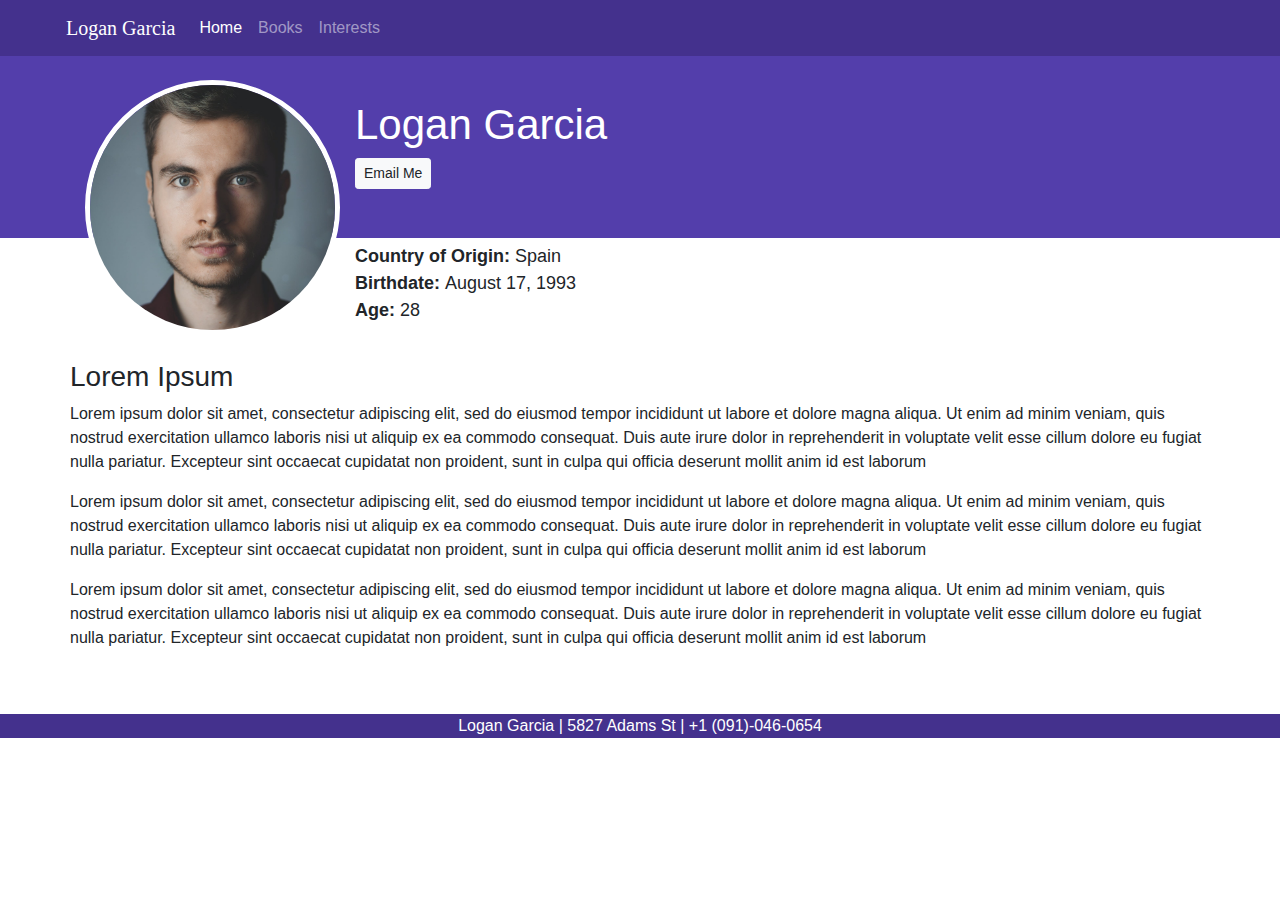
<file: public/index.html>
<!DOCTYPE html>
<html>
  <head>
    <!-- Required meta tags -->
    <meta charset="utf-8">
    <meta name="viewport" content="width=device-width, initial-scale=1, shrink-to-fit=no">

    <!-- Bootstrap CSS -->
    <link rel="stylesheet" href="https://stackpath.bootstrapcdn.com/bootstrap/4.3.1/css/bootstrap.min.css" integrity="sha384-ggOyR0iXCbMQv3Xipma34MD+dH/1fQ784/j6cY/iJTQUOhcWr7x9JvoRxT2MZw1T" crossorigin="anonymous">

    <!-- Page title -->
    <title>Home Page</title>
  
    <!-- Applying fonts -->
    <!-- Fonts taken from the following website: https://www.cdnfonts.com/segoe-ui-4.font -->
    <link href="http://fonts.cdnfonts.com/css/segoe-ui-4" rel="stylesheet">
    <style>@import url('http://fonts.cdnfonts.com/css/segoe-ui-4');</style>
    
    <!-- HTML CSS -->
    <link href="css/site.css" rel="stylesheet" type="text/css">
  </head>

  <body>
    <!-- Navigation menu -->
    <!-- Navigation style -->
    <nav class="navbar navbar-expand-lg navbar-dark" style="background-color: #44318D;">
    
      <!-- Navbar content -->
      <a class="navbar-brand" href="index.html" style="font-family: 'Brush Script MT', cursive; padding-left: 50px;">Logan Garcia</a>
      
      <button class="navbar-toggler" type="button" data-toggle="collapse" data-target="#navbarSupportedContent" aria-controls="navbarSupportedContent" aria-expanded="false" aria-label="Toggle navigation">
        <span class="navbar-toggler-icon"></span>
      </button>

      <div class="collapse navbar-collapse" id="navbarSupportedContent">
        <ul class="navbar-nav mr-auto">
          <li class="nav-item active">
            <a class="nav-link" href="index.html">Home <span class="sr-only">(current)</span></a>
          </li>
          <li class="nav-item">
            <a class="nav-link" href="books.html">Books</a>
          </li>
          <li class="nav-item">
            <a class="nav-link" href="interests.html">Interests</a>
          </li>
        </ul>
      </div>
    </nav>


    <!-- Main code -->
    <main>
      <div class="background-title">
        <div class="container">

          <br>

          <div class="row profile-info">
            <div class="col-3">
              <!-- Profile image taken from the following website: https://www.pexels.com/photo/man-in-brown-polo-shirt-614810/ -->
              <img src="img/profile-headshot.jpg" class="img-fluid" alt="Logan Garcia headshot">
            </div>
          
            <div class="page-title col-9">
              <h1>Logan Garcia</h1>
              
              <a href="mailto:logan.garcia@example.com" target="_blank" class="btn btn-light btn-sm">Email Me</a>
          
              <br><br><br>

              <p>
                <b>Country of Origin: </b>Spain <i class="flag flag-spain"></i> <br>
                <b>Birthdate: </b>August 17, 1993 <br>
                <b>Age: </b>28 <br>
              </p>
              <!-- The random profile was created using: https://randomuser.me/ -->
            </div>
          </div>
          
        </div>
      </div>

      <div class="container">
        <div class="row">
            <h3>Lorem Ipsum</h3>
            <p>Lorem ipsum dolor sit amet, consectetur adipiscing elit, sed do eiusmod tempor incididunt ut labore et dolore magna aliqua. Ut enim ad minim veniam, quis nostrud exercitation ullamco laboris nisi ut aliquip ex ea commodo consequat. Duis aute irure dolor in reprehenderit in voluptate velit esse cillum dolore eu fugiat nulla pariatur. Excepteur sint occaecat cupidatat non proident, sunt in culpa qui officia deserunt mollit anim id est laborum</p>

            <p>Lorem ipsum dolor sit amet, consectetur adipiscing elit, sed do eiusmod tempor incididunt ut labore et dolore magna aliqua. Ut enim ad minim veniam, quis nostrud exercitation ullamco laboris nisi ut aliquip ex ea commodo consequat. Duis aute irure dolor in reprehenderit in voluptate velit esse cillum dolore eu fugiat nulla pariatur. Excepteur sint occaecat cupidatat non proident, sunt in culpa qui officia deserunt mollit anim id est laborum</p>

            <p>Lorem ipsum dolor sit amet, consectetur adipiscing elit, sed do eiusmod tempor incididunt ut labore et dolore magna aliqua. Ut enim ad minim veniam, quis nostrud exercitation ullamco laboris nisi ut aliquip ex ea commodo consequat. Duis aute irure dolor in reprehenderit in voluptate velit esse cillum dolore eu fugiat nulla pariatur. Excepteur sint occaecat cupidatat non proident, sunt in culpa qui officia deserunt mollit anim id est laborum</p>

            <!-- Lorem Ipsum text aquired from: https://www.lipsum.com/ -->          
        </div>
      </div>

    </main>

    <br><br>
    

    <!-- Page footer -->
    <footer>
      <center>Logan Garcia | 5827 Adams St | +1 (091)-046-0654</center>
    </footer>


    <!-- JavaScript -->
    <!-- jQuery first, then Popper.js, then Bootstrap JS -->
    <script src="https://code.jquery.com/jquery-3.3.1.slim.min.js" integrity="sha384-q8i/X+965DzO0rT7abK41JStQIAqVgRVzpbzo5smXKp4YfRvH+8abtTE1Pi6jizo" crossorigin="anonymous"></script>
    <script src="https://cdnjs.cloudflare.com/ajax/libs/popper.js/1.14.7/umd/popper.min.js" integrity="sha384-UO2eT0CpHqdSJQ6hJty5KVphtPhzWj9WO1clHTMGa3JDZwrnQq4sF86dIHNDz0W1" crossorigin="anonymous"></script>
    <script src="https://stackpath.bootstrapcdn.com/bootstrap/4.3.1/js/bootstrap.min.js" integrity="sha384-JjSmVgyd0p3pXB1rRibZUAYoIIy6OrQ6VrjIEaFf/nJGzIxFDsf4x0xIM+B07jRM" crossorigin="anonymous"></script>
  </body>
</html>
</file>
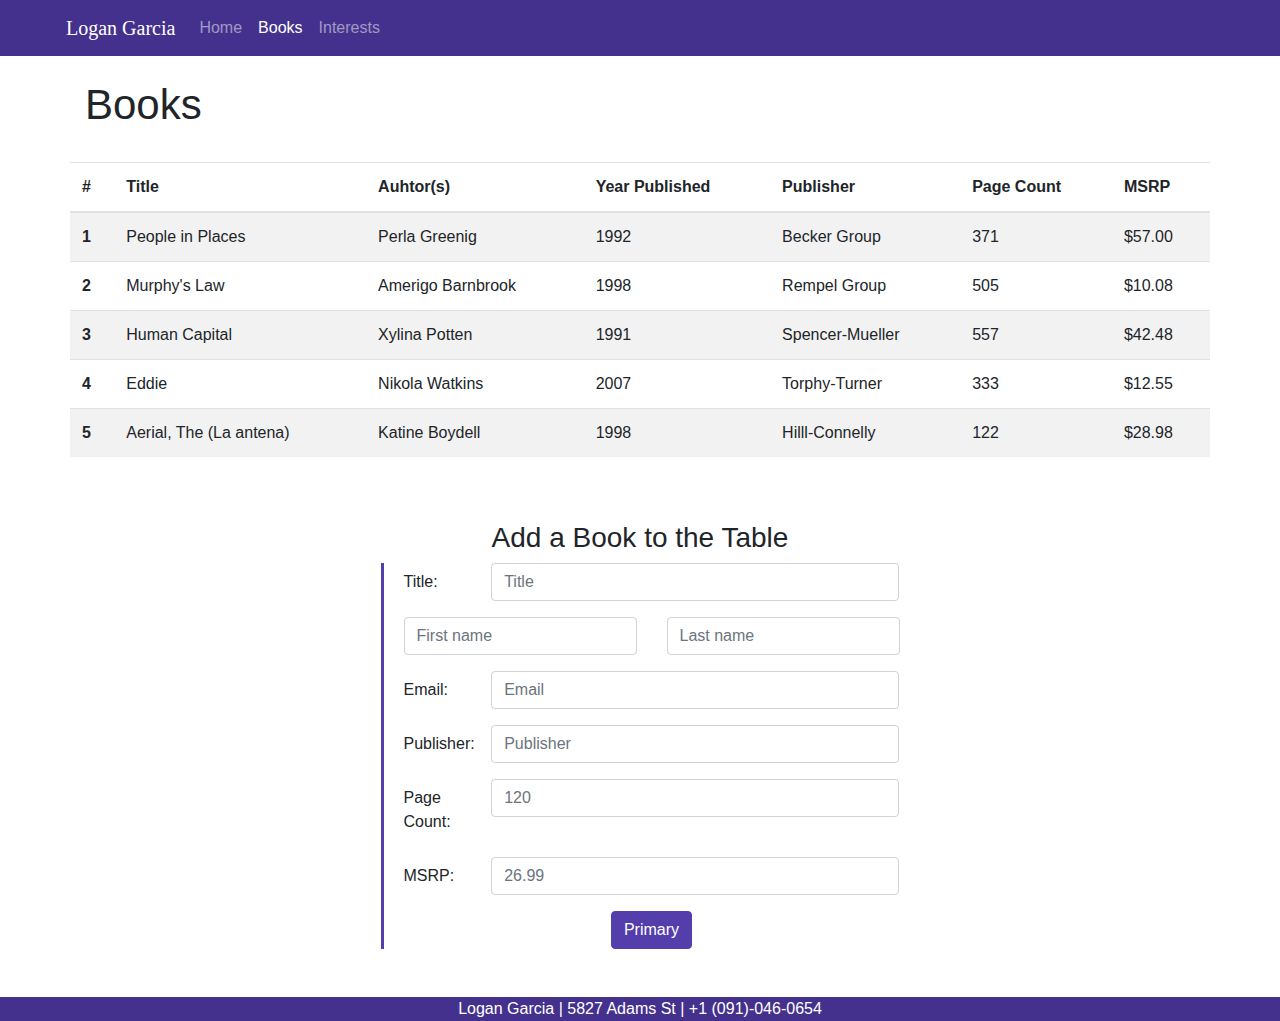
<file: public/books.html>
<!DOCTYPE html>
<html>
  <head>
    <!-- Required meta tags -->
    <meta charset="utf-8">
    <meta name="viewport" content="width=device-width, initial-scale=1, shrink-to-fit=no">

    <!-- Bootstrap CSS -->
    <link rel="stylesheet" href="https://stackpath.bootstrapcdn.com/bootstrap/4.3.1/css/bootstrap.min.css" integrity="sha384-ggOyR0iXCbMQv3Xipma34MD+dH/1fQ784/j6cY/iJTQUOhcWr7x9JvoRxT2MZw1T" crossorigin="anonymous">

    <!-- Page title -->
    <title>Books</title>
  
    <!-- Applying fonts -->
    <!-- Fonts taken from the following website: https://www.cdnfonts.com/segoe-ui-4.font -->
    <link href="http://fonts.cdnfonts.com/css/segoe-ui-4" rel="stylesheet">
    <style>@import url('http://fonts.cdnfonts.com/css/segoe-ui-4');</style>
    
    <!-- HTML CSS -->
    <link href="css/site.css" rel="stylesheet" type="text/css">
  </head>

  <body>
    <!-- Navigation menu -->
    <!-- Navigation style -->
    <nav class="navbar navbar-expand-lg navbar-dark" style="background-color: #44318D;">
    
      <!-- Navbar content -->
      <a class="navbar-brand" href="index.html" style="font-family: 'Brush Script MT', cursive; padding-left: 50px;">Logan Garcia</a>
      
      <button class="navbar-toggler" type="button" data-toggle="collapse" data-target="#navbarSupportedContent" aria-controls="navbarSupportedContent" aria-expanded="false" aria-label="Toggle navigation">
        <span class="navbar-toggler-icon"></span>
      </button>

      <div class="collapse navbar-collapse" id="navbarSupportedContent">
        <ul class="navbar-nav mr-auto">
          <li class="nav-item">
            <a class="nav-link" href="index.html">Home</a>
          </li>
          <li class="nav-item active">
            <a class="nav-link" href="books.html">Books <span class="sr-only">(current)</span></a>
          </li>
          <li class="nav-item">
            <a class="nav-link" href="interests.html">Interests</a>
          </li>
        </ul>
      </div>
    </nav>


    <!-- Main code -->
    <main>
      <div class="container">

        <br>

        <h1>Books</h1>

        <br>

        <div class="row">  
          <!-- Book data was assembled using the following website: https://www.mockaroo.com/ -->
          <table class="table table-striped">
            <thead>
              <tr>
                <th scope="col">#</th>
                <th scope="col">Title</th>
                <th scope="col">Auhtor(s)</th>
                <th scope="col">Year Published</th>
                <th scope="col">Publisher</th>
                <th scope="col">Page Count</th>
                <th scope="col">MSRP</th>
              </tr>
            </thead>
            <tbody>
              <tr>
                <th scope="row">1</th>
                <td>People in Places</td>
                <td>Perla Greenig</td>
                <td>1992</td>
                <td>Becker Group</td>
                <td>371</td>
                <td>$57.00</td>
              </tr>
              <tr>
                <th scope="row">2</th>
                <td>Murphy's Law</td>
                <td>Amerigo Barnbrook</td>
                <td>1998</td>
                <td>Rempel Group</td>
                <td>505</td>
                <td>$10.08</td>
              </tr>
              <tr>
                <th scope="row">3</th>
                <td>Human Capital</td>
                <td>Xylina Potten</td>
                <td>1991</td>
                <td>Spencer-Mueller</td>
                <td>557</td>
                <td>$42.48</td>
              </tr>
              <tr>
                <th scope="row">4</th>
                <td>Eddie</td>
                <td>Nikola Watkins</td>
                <td>2007</td>
                <td>Torphy-Turner</td>
                <td>333</td>
                <td>$12.55</td>
              </tr>
              <tr>
                <th scope="row">5</th>
                <td>Aerial, The (La antena)</td>
                <td>Katine Boydell</td>
                <td>1998</td>
                <td>Hilll-Connelly</td>
                <td>122</td>
                <td>$28.98</td>
              </tr>
            </tbody>
          </table>

        </div>

        <br><br>

        <center><h3>Add a Book to the Table</h3></center>

        <div class="row justify-content-center">  
          <form class="book-form">
            <div class="form-group row">
              <label for="title" class="col-sm-2 col-form-label">Title: </label>
              <div class="col-sm-10">
                <input type="text" class="form-control" id="title" placeholder="Title">
              </div>
            </div>

            <div class="form-group row">
              <div class="col">
                <input type="text" class="form-control" id="first_name" placeholder="First name">
              </div>
              <div class="col">
                <input type="text" class="form-control" id="last_name" placeholder="Last name">
              </div>
            </div>

            <div class="form-group row">
              <label for="email" class="col-sm-2 col-form-label">Email: </label>
              <div class="col-sm-10">
                <input type="email" class="form-control" id="email" placeholder="Email">
              </div>
            </div>

            <div class="form-group row">
              <label for="publisher" class="col-sm-2 col-form-label">Publisher: </label>
              <div class="col-sm-10">
                <input type="text" class="form-control" id="publisher" placeholder="Publisher">
              </div>
            </div>

            <div class="form-group row">
              <label for="pages" class="col-sm-2 col-form-label">Page Count: </label>
              <div class="col-sm-10">
                <input type="number" class="form-control" id="pages" placeholder="120">
              </div>
            </div>

            <div class="form-group row">
              <label for="msrp" class="col-sm-2 col-form-label">MSRP: </label>
              <div class="col-sm-10">
                <input type="number" class="form-control" id="msrp" placeholder="26.99">
              </div>
            </div>     

            <center>
              <button type="button" class="btn btn-primary">Primary</button>  
            </center>    
          </form>
        </div>

        </div>
      </div>
    </main>
    
    <br><br>

    <!-- Page footer -->
    <footer>
      <center>Logan Garcia | 5827 Adams St | +1 (091)-046-0654</center>
    </footer>


    <!-- JavaScript -->
    <!-- jQuery first, then Popper.js, then Bootstrap JS -->
    <script src="https://code.jquery.com/jquery-3.3.1.slim.min.js" integrity="sha384-q8i/X+965DzO0rT7abK41JStQIAqVgRVzpbzo5smXKp4YfRvH+8abtTE1Pi6jizo" crossorigin="anonymous"></script>
    <script src="https://cdnjs.cloudflare.com/ajax/libs/popper.js/1.14.7/umd/popper.min.js" integrity="sha384-UO2eT0CpHqdSJQ6hJty5KVphtPhzWj9WO1clHTMGa3JDZwrnQq4sF86dIHNDz0W1" crossorigin="anonymous"></script>
    <script src="https://stackpath.bootstrapcdn.com/bootstrap/4.3.1/js/bootstrap.min.js" integrity="sha384-JjSmVgyd0p3pXB1rRibZUAYoIIy6OrQ6VrjIEaFf/nJGzIxFDsf4x0xIM+B07jRM" crossorigin="anonymous"></script>
  </body>
</html>
</file>
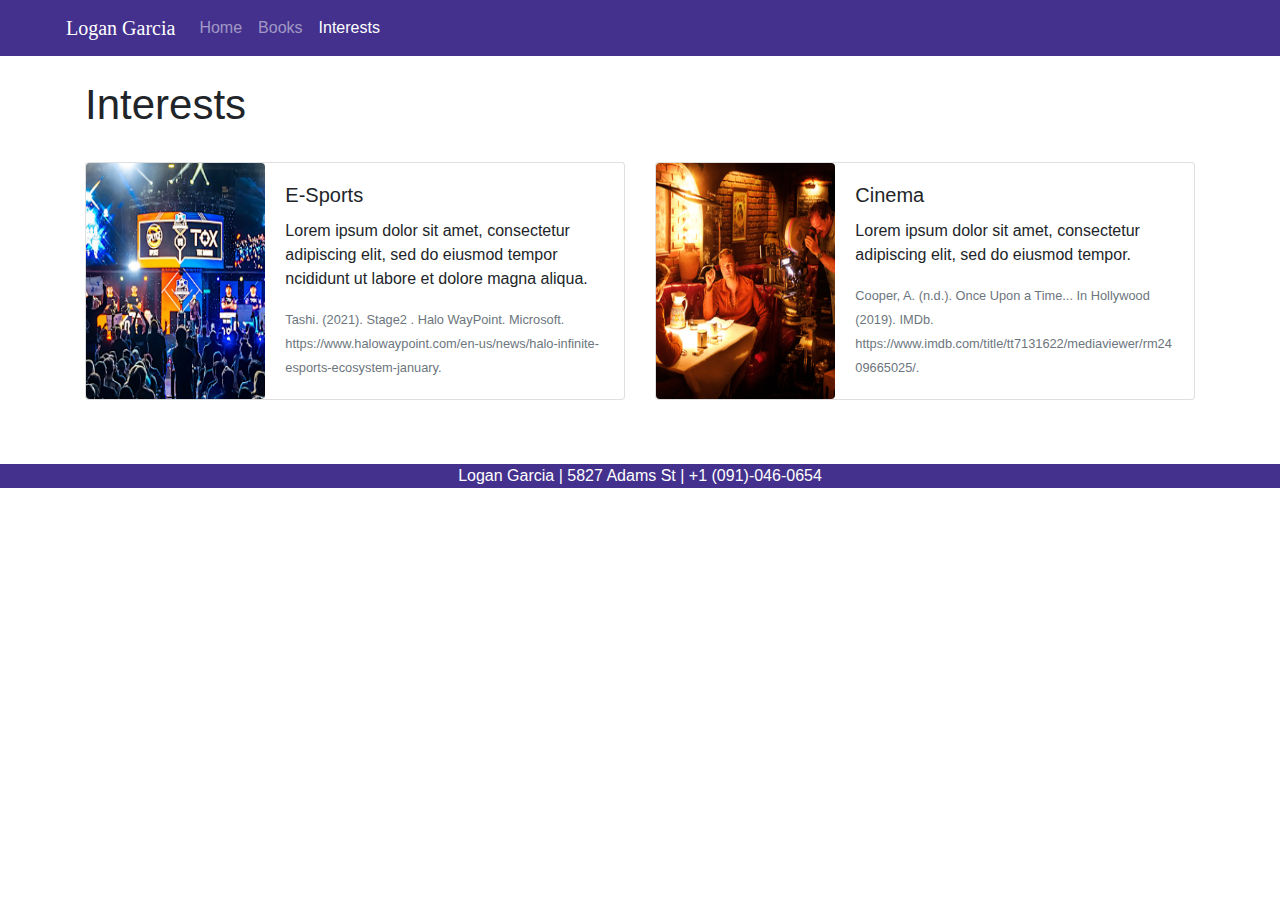
<file: public/interests.html>
<!DOCTYPE html>
<html>
  <head>
    <!-- Required meta tags -->
    <meta charset="utf-8">
    <meta name="viewport" content="width=device-width, initial-scale=1, shrink-to-fit=no">

    <!-- Bootstrap CSS -->
    <link rel="stylesheet" href="https://stackpath.bootstrapcdn.com/bootstrap/4.3.1/css/bootstrap.min.css" integrity="sha384-ggOyR0iXCbMQv3Xipma34MD+dH/1fQ784/j6cY/iJTQUOhcWr7x9JvoRxT2MZw1T" crossorigin="anonymous">

    <!-- Page title -->
    <title>Home Page</title>
  
    <!-- Applying fonts -->
    <!-- Fonts taken from the following website: https://www.cdnfonts.com/segoe-ui-4.font -->
    <link href="http://fonts.cdnfonts.com/css/segoe-ui-4" rel="stylesheet">
    <style>@import url('http://fonts.cdnfonts.com/css/segoe-ui-4');</style>
    
    <!-- HTML CSS -->
    <link href="css/site.css" rel="stylesheet" type="text/css">
  </head>

  <body>
    <!-- Navigation menu -->
    <!-- Navigation style -->
    <nav class="navbar navbar-expand-lg navbar-dark" style="background-color: #44318D;">
    
      <!-- Navbar content -->
      <a class="navbar-brand" href="index.html" style="font-family: 'Brush Script MT', cursive; padding-left: 50px;">Logan Garcia</a>
      
      <button class="navbar-toggler" type="button" data-toggle="collapse" data-target="#navbarSupportedContent" aria-controls="navbarSupportedContent" aria-expanded="false" aria-label="Toggle navigation">
        <span class="navbar-toggler-icon"></span>
      </button>

      <div class="collapse navbar-collapse" id="navbarSupportedContent">
        <ul class="navbar-nav mr-auto">
          <li class="nav-item">
            <a class="nav-link" href="index.html">Home</a>
          </li>
          <li class="nav-item">
            <a class="nav-link" href="books.html">Books</a>
          </li>
          <li class="nav-item">
            <a class="nav-link active" href="interests.html">Interests <span class="sr-only">(current)</span></a>
          </li>
        </ul>
      </div>
    </nav>


    <!-- Main code -->
    <main>
      <div class="container">
          <br>
          <h1>Interests</h1>
          <br>

          <!-- The following code for image cards was taken from: https://coreui.io/docs/components/bootstrap/card/ -->

          <div class="row">

            <div class="col-6">
              <div class="card mb-3" style="max-width: 540px;">
                <div class="row no-gutters">
                  <div class="col-md-4">
                    <a href="https://www.halowaypoint.com/en-us/news/halo-infinite-esports-ecosystem-january" target="_blank" >
                      <img src="img/card_1.png" class="rounded" width="100%" height="100%" alt="Halo E-Sports">
                    </a>
                  </div>

                  <div class="col-md-8">
                    <div class="card-body">
                      <h5 class="card-title">E-Sports</h5>
                      <p class="card-text">Lorem ipsum dolor sit amet, consectetur adipiscing elit, sed do eiusmod tempor ncididunt ut labore et dolore magna aliqua.</p>
                      <p class="card-text"><small class="text-muted">Tashi. (2021). Stage2 . Halo WayPoint. Microsoft. https://www.halowaypoint.com/en-us/news/halo-infinite-esports-ecosystem-january.</small></p>
                    </div>
                  </div>
                </div>
              </div>
            </div>


            <div class="col-6">
              <div class="card mb-3" style="max-width: 540px;">
                <div class="row no-gutters">
                  <div class="col-md-4">
                    <a href="https://www.imdb.com/title/tt7131622/mediaviewer/rm2409665025/" target="_blank" >
                      <img src="img/card_2.jpg" class="rounded" width="100%" height="100%" alt="'Once Upon a Time in Hollywood' Film Shoot">
                    </a>
                  </div>

                  <div class="col-md-8">
                    <div class="card-body">
                      <h5 class="card-title">Cinema</h5>
                      <p class="card-text">Lorem ipsum dolor sit amet, consectetur adipiscing elit, sed do eiusmod tempor.</p>
                      <p class="card-text"><small class="text-muted">Cooper, A. (n.d.). Once Upon a Time... In Hollywood (2019). IMDb. https://www.imdb.com/title/tt7131622/mediaviewer/rm2409665025/. </small></p>
                    </div>
                  </div>
                </div>
              </div>
            </div>
          </div>

        </div>
      </div>
    </main>
    
    <br><br>

    <!-- Page footer -->
    <footer>
      <center>Logan Garcia | 5827 Adams St | +1 (091)-046-0654</center>
    </footer>


    <!-- JavaScript -->
    <!-- jQuery first, then Popper.js, then Bootstrap JS -->
    <script src="https://code.jquery.com/jquery-3.3.1.slim.min.js" integrity="sha384-q8i/X+965DzO0rT7abK41JStQIAqVgRVzpbzo5smXKp4YfRvH+8abtTE1Pi6jizo" crossorigin="anonymous"></script>
    <script src="https://cdnjs.cloudflare.com/ajax/libs/popper.js/1.14.7/umd/popper.min.js" integrity="sha384-UO2eT0CpHqdSJQ6hJty5KVphtPhzWj9WO1clHTMGa3JDZwrnQq4sF86dIHNDz0W1" crossorigin="anonymous"></script>
    <script src="https://stackpath.bootstrapcdn.com/bootstrap/4.3.1/js/bootstrap.min.js" integrity="sha384-JjSmVgyd0p3pXB1rRibZUAYoIIy6OrQ6VrjIEaFf/nJGzIxFDsf4x0xIM+B07jRM" crossorigin="anonymous"></script>
  </body>
</html>
</file>
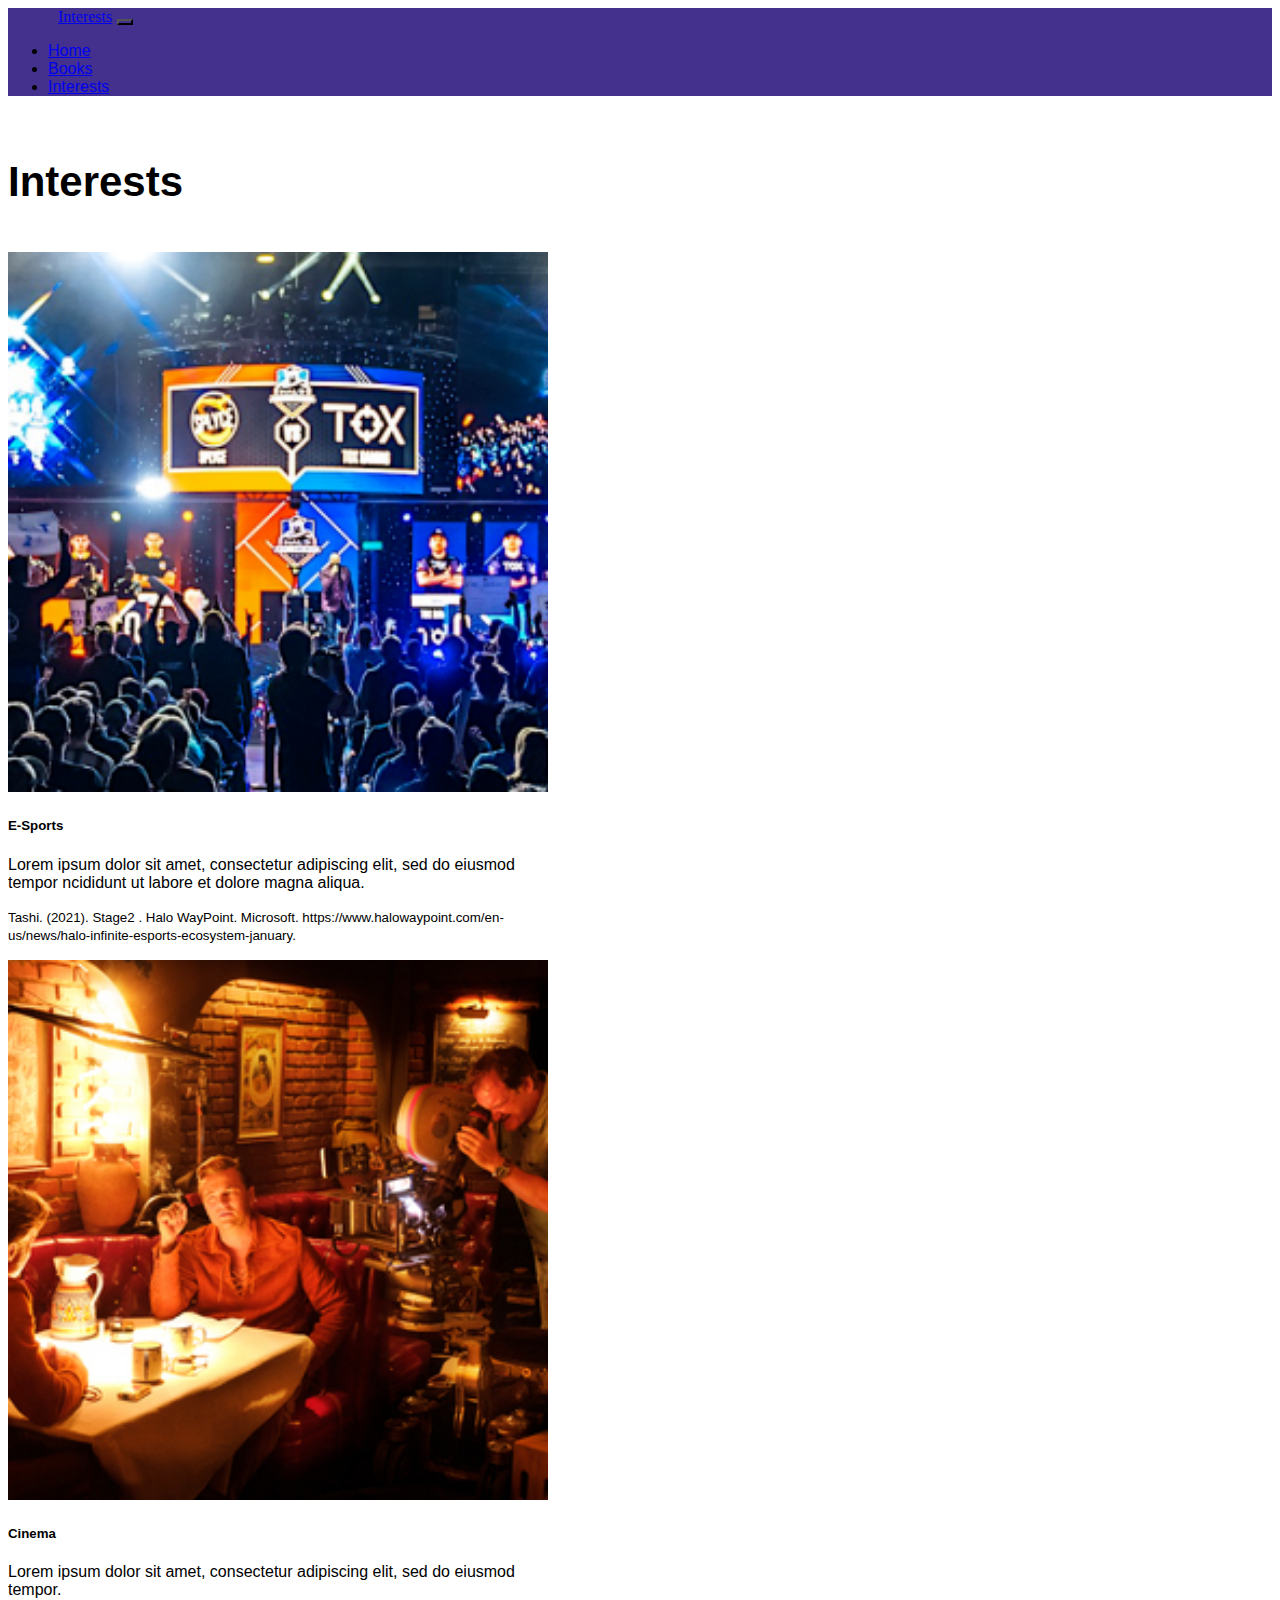
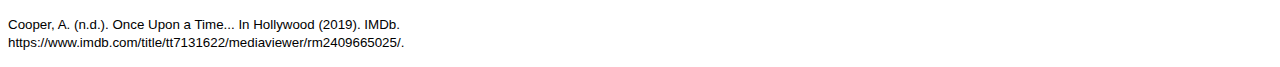
<file: app/public/interests.html>
<!DOCTYPE html>
<html>
  <head>
    <!-- Required meta tags -->
    <meta charset="utf-8">
    <meta name="viewport" content="width=device-width, initial-scale=1, shrink-to-fit=no">

    <!-- Bootstrap CSS -->
    <link href="https://cdn.jsdelivr.net/npm/bootstrap@5.1.1/dist/css/bootstrap.min.css" rel="stylesheet" integrity="sha384-F3w7mX95PdgyTmZZMECAngseQB83DfGTowi0iMjiWaeVhAn4FJkqJByhZMI3AhiU" crossorigin="anonymous">

    <!-- Page title -->
    <title>Home Page</title>
  
    <!-- Applying fonts -->
    <!-- Fonts taken from the following website: https://www.cdnfonts.com/segoe-ui-4.font -->
    <link href="http://fonts.cdnfonts.com/css/segoe-ui-4" rel="stylesheet">
    
    <!-- HTML CSS -->
    <link href="css/site.css" rel="stylesheet" type="text/css">
  </head>

  <body>
    <!-- Navigation menu -->
    <!-- Navigation style -->
    <nav class="navbar navbar-expand-lg navbar-dark" id="userNav">
      <div class="container-fluid">

        <!-- Navbar content -->
        <a class="navbar-brand" id="page_logo" href="index.html">Interests</a>

        <button class="navbar-toggler" type="button" data-bs-toggle="collapse" data-bs-target="#navbarNav" aria-controls="navbarNav" aria-expanded="false" aria-label="Toggle navigation">
          <span class="navbar-toggler-icon"></span>
        </button>

        <div class="collapse navbar-collapse" id="navbarNav">
          <ul class="navbar-nav">
            <li class="nav-item">
              <a class="nav-link" aria-current="page" href="index.html">Home</a>
            </li>
            <li class="nav-item">
              <a class="nav-link" href="books.html">Books</a>
            </li>
            <li class="nav-item">
              <a class="nav-link active" href="interests.html">Interests</a>
            </li>
          </ul>
        </div>

      </div>
    </nav>


    <!-- Main code -->
    <main>
      <div class="container">
          <br>
          <h1>Interests</h1>
          <br>

          <!-- The following code for image cards was taken from: https://coreui.io/docs/components/bootstrap/card/ -->

          <div class="row">

            <!-- Card #1 -->
            <div class="col-6">
              <div class="card mb-3" style="max-width: 540px;">
                <div class="row no-gutters">
                  <div class="col-md-4">
                    <a href="https://www.halowaypoint.com/en-us/news/halo-infinite-esports-ecosystem-january" target="_blank" >
                      <img src="img/card_1.png" class="rounded" width="100%" height="100%" alt="Halo E-Sports">
                    </a>
                  </div>

                  <div class="col-md-8">
                    <div class="card-body">
                      <h5 class="card-title">E-Sports</h5>
                      <p class="card-text">Lorem ipsum dolor sit amet, consectetur adipiscing elit, sed do eiusmod tempor ncididunt ut labore et dolore magna aliqua.</p>
                      <p class="card-text"><small class="text-muted">Tashi. (2021). Stage2 . Halo WayPoint. Microsoft. https://www.halowaypoint.com/en-us/news/halo-infinite-esports-ecosystem-january.</small></p>
                    </div>
                  </div>
                </div>
              </div>
            </div>

            <!-- Card #2 -->
            <div class="col-6">
              <div class="card mb-3" style="max-width: 540px;">
                <div class="row no-gutters">
                  <div class="col-md-4">
                    <a href="https://www.imdb.com/title/tt7131622/mediaviewer/rm2409665025/" target="_blank" >
                      <img src="img/card_2.jpg" class="rounded" width="100%" height="100%" alt="'Once Upon a Time in Hollywood' Film Shoot">
                    </a>
                  </div>

                  <div class="col-md-8">
                    <div class="card-body">
                      <h5 class="card-title">Cinema</h5>
                      <p class="card-text">Lorem ipsum dolor sit amet, consectetur adipiscing elit, sed do eiusmod tempor.</p>
                      <p class="card-text"><small class="text-muted">Cooper, A. (n.d.). Once Upon a Time... In Hollywood (2019). IMDb. https://www.imdb.com/title/tt7131622/mediaviewer/rm2409665025/. </small></p>
                    </div>
                  </div>
                </div>
              </div>
            </div>
          </div>

        </div>
      </div>
    </main>
    
    <!-- JavaScript -->
    <!-- jQuery first, then Popper.js, then Bootstrap JS -->
    <!-- Bundle Bootstrap JS -->
    <script src="https://cdn.jsdelivr.net/npm/bootstrap@5.1.1/dist/js/bootstrap.bundle.min.js" integrity="sha384-/bQdsTh/da6pkI1MST/rWKFNjaCP5gBSY4sEBT38Q/9RBh9AH40zEOg7Hlq2THRZ" crossorigin="anonymous"></script>
  </body>
</html>
</file>
<file: public/css/site.css>
body {
    font-family: "Segoe UI", sans-serif;
  }
  
  nav {
    background-color: #44318D;
  }
  
  footer {
    color: white; 
    background-color: #44318D;  
  }
  
  h1 {
    font-size: 42px;
  }
  
  button {
    background-color: #44318D;
  }
  
  .page-title {
    padding: 20px 0px 20px 0px;
  }
  
  .page-title h1 {
    font-size: 42px;
    color: white;
  }
  
  .background-title {
    background: linear-gradient(180deg,#533EAB 60%,white 40%); 
  }
  
  .profile-info {
    font-size: 18px;
  }
  
  .profile-info img{  
    border-radius: 50%;
    border: 5px;
    border-style: solid;
    border-color: white;
  }
  
  .book-form {
      border-left: 3px #533EAB solid;
      padding-left: 20px;
  }
  
  /* To change colors of Bootstrap buttons, the following resource was used: https://www.codegrepper.com/code-examples/html/bootstrap+change+button+color */
  
  .btn-primary, .btn-primary:hover, .btn-primary:active, .btn-primary:visited {
      background-color: #533EAB !important;
      color:#FFF;
      border-color: #533EAB;
  }
</file>
<file: app/public/css/site.css>
html {
  font-family: "Segoe UI", sans-serif;
}
  
nav {
  background-color: #44318D;
}

h1 {
  font-size: 42px;
}
  
button {
  background-color: #44318D;
}

#page_logo {
  font-family: 'Brush Script MT', cursive; 
  padding-left: 50px;
}

/* To change colors of Bootstrap buttons, the following resource was used: https://www.codegrepper.com/code-examples/html/bootstrap+change+button+color */
.btn-primary, .btn-primary:hover, .btn-primary:active, .btn-primary:visited {
  background-color: #533EAB;
  color:#FFF;
  border-color: #533EAB;
}

.page_title {
  margin: 30px 0px 10px 0px;
}


/* index.html */
.profile_card {
  width: 600px;
  border: 1px;
  border-style: solid;
  border-color:lightgray;
  border-radius: 15px;
  margin: 100px 0px 100px 0px;
  box-shadow: 0 3px 10px rgb(0 0 0 / 0.2); /* Box shadow added from the following resource: https://css-tricks.com/almanac/properties/b/box-shadow/ */
}

.profile_image {
  max-width: 200px;
  border-radius: 50%;
  border: 5px;
  border-style: solid;
  border-color: white;
  top: 70px;
  left: 30px;
  position:relative;
}

.profile_area1 {
  background-color: #533EAB;
  border-radius: 15px 15px 0px 0px;
  padding: 0px 0px 10px 0px;
}

.profile_area1 h1 {
  color: white;
  white-space: nowrap;
  margin: 70px 30px 0px 0px;
}

.profile_area2 {
  background-color: white;
}

.email_button {
  margin: 10px 0px 0px 0px;
}

.profile_info {
  margin: 50px 0px 30px 30px;
  font-size: 24px;
}

.data_heading {
  font-weight: bold;
}

/* Button CSS */
/* CSS for expanding button was taken from the following resource: https://bbbootstrap.com/snippets/css-animation-extend-button-text-hover-92985871 */
.user_button {
  background-color: #533EAB;
  max-width: 35px;
  border-radius: 20px;
  padding-left: 10px;
  padding-right: 10px;
  -webkit-transition: max-width 0.3s ease-in-out;
  -moz-transition: max-width 0.3s ease-in-out;
  -o-transition: max-width 0.3s ease-in-out;
  transition: max-width 0.3s linear;
}

.user_button:hover {
  background-color: #533EAB;
  color: white;
  max-width: 300px
}

.user_button_text {
  display: block;
  white-space: nowrap;
  color: white;
}

.user_button_position {
  padding-top: 20px;
}



/* books.html */
/* Table CSS was made possible with the following resource: https://github.com/tristen/tablesort/blob/gh-pages/tablesort.css */
#bookTable th[role=columnheader]:not(.no-sort) {
  cursor: pointer;
}
  
#bookTable th[role=columnheader]:not(.no-sort):after {
  content: '';
  float: right;
  margin-top: 7px;
  border-width: 0 4px 4px;
  border-style: solid;
  border-color: #404040 transparent;
  visibility: hidden;
  opacity: 0;
  -ms-user-select: none;
  -webkit-user-select: none;
  -moz-user-select: none;
  user-select: none;
}
  
#bookTable th[aria-sort=ascending]:not(.no-sort):after {
  border-bottom: none;
  border-width: 4px 4px 0;
}
  
#bookTable th[aria-sort]:not(.no-sort):after {
  visibility: visible;
  opacity: 0.4;
}
  
#bookTable th[role=columnheader]:not(.no-sort):hover:after {
  visibility: visible;
  opacity: 1;
}

.book-form {
  border-left: 3px #533EAB solid;
  padding-left: 20px;
  margin-bottom: 50px;
}

.table_button {
  margin: 2px;
}
</file>
